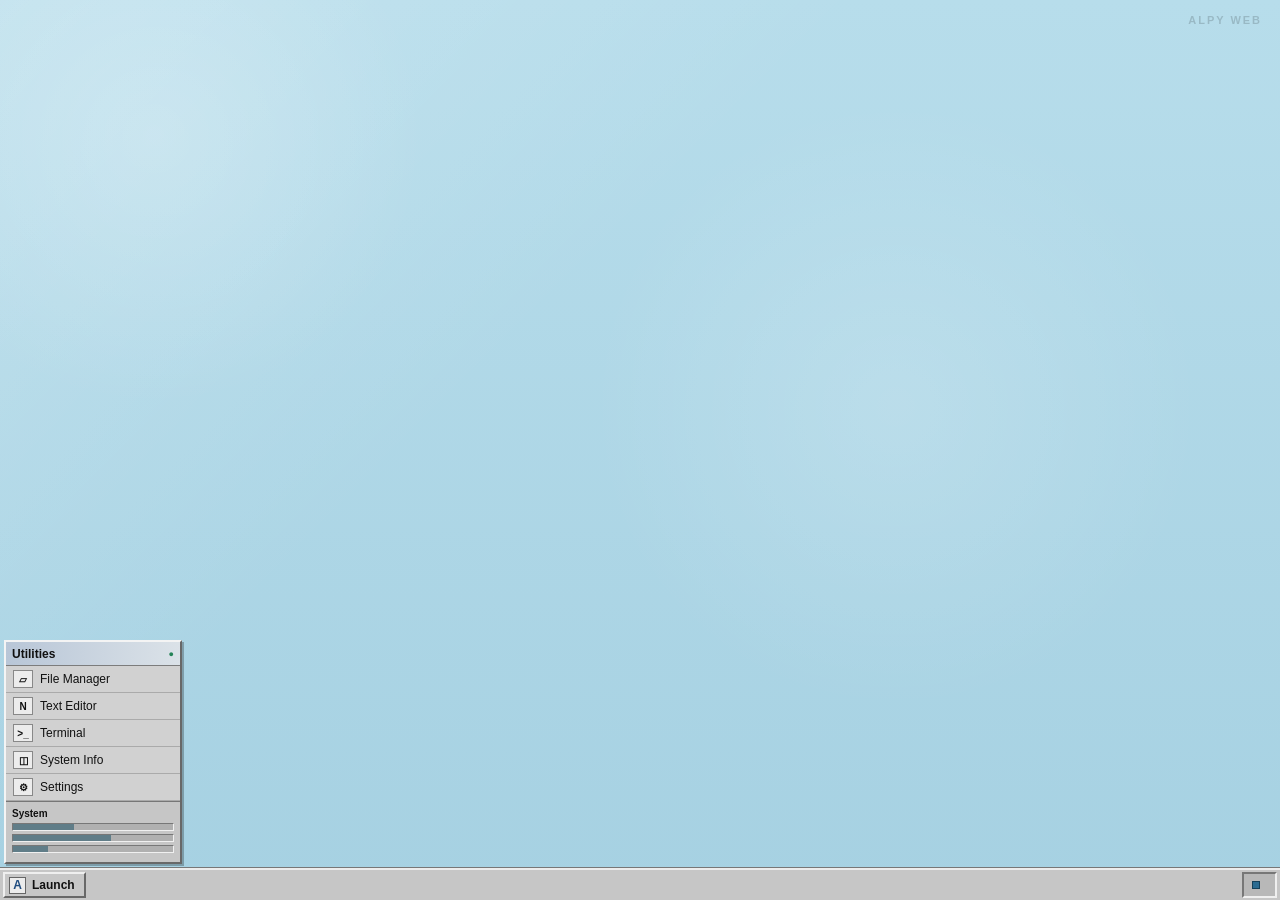
<file: alpy-web/index.html>
<!doctype html>
<html lang="en">
<head>
<meta charset="utf-8">
<meta name="viewport" content="width=device-width,initial-scale=1,viewport-fit=cover">
<meta name="theme-color" content="#b9dceb">
<title>Alpy Web</title>
<link rel="manifest" href="manifest.webmanifest">
<link rel="stylesheet" href="styles.css">
</head>
<body>
<div id="desktop" class="desktop" tabindex="0" aria-label="Alpy Web desktop">
  <div class="desktop-watermark">ALPY WEB</div>

  <div id="windows" class="windows" aria-live="polite"></div>

  <aside class="utility-panel" aria-label="Utilities">
    <div class="utility-titlebar">
      <span>Utilities</span>
      <span class="utility-status">●</span>
    </div>
    <button class="utility-item" data-open-app="files">
      <span class="utility-icon">▱</span><span>File Manager</span>
    </button>
    <button class="utility-item" data-open-app="notes">
      <span class="utility-icon">N</span><span>Text Editor</span>
    </button>
    <button class="utility-item" data-open-app="terminal">
      <span class="utility-icon">&gt;_</span><span>Terminal</span>
    </button>
    <button class="utility-item" data-open-app="system">
      <span class="utility-icon">◫</span><span>System Info</span>
    </button>
    <button class="utility-item" data-open-app="settings">
      <span class="utility-icon">⚙</span><span>Settings</span>
    </button>
    <div class="utility-monitor">
      <div class="monitor-label">System</div>
      <div class="meter"><span style="width:38%"></span></div>
      <div class="meter"><span style="width:61%"></span></div>
      <div class="meter"><span style="width:22%"></span></div>
    </div>
  </aside>

  <div id="launcher" class="launcher hidden" role="menu" aria-label="Applications">
    <div class="launcher-head">
      <div class="launcher-logo">A</div>
      <div>
        <div class="launcher-title">Alpy Web</div>
        <div class="launcher-sub">Portable workspace</div>
      </div>
    </div>
    <input id="launcherSearch" class="launcher-search" placeholder="Find an application…" autocomplete="off">
    <div id="launcherApps" class="launcher-apps"></div>
    <div class="launcher-foot">
      <button class="launcher-foot-btn" data-action="settings">Settings</button>
      <button class="launcher-foot-btn" data-action="lock">Lock</button>
    </div>
  </div>

  <div class="taskbar">
    <button id="menuButton" class="start-button" aria-label="Open Alpy menu">
      <span class="start-mark">A</span>
      <span>Launch</span>
    </button>
    <div id="runningApps" class="running-apps"></div>
    <div class="taskbar-spacer"></div>
    <div class="tray">
      <span class="tray-dot"></span>
      <button id="clock" class="clock" title="Clock"></button>
    </div>
  </div>
</div>

<script src="app.js"></script>
<script>
document.querySelectorAll('[data-open-app]').forEach(btn=>{
  btn.addEventListener('click',()=>{
    const id=btn.dataset.openApp;
    const launcherBtn=document.querySelector('.launcher-app[data-app="'+id+'"]');
    if(launcherBtn) launcherBtn.click();
  });
});
</script>
</body>
</html>
</file>
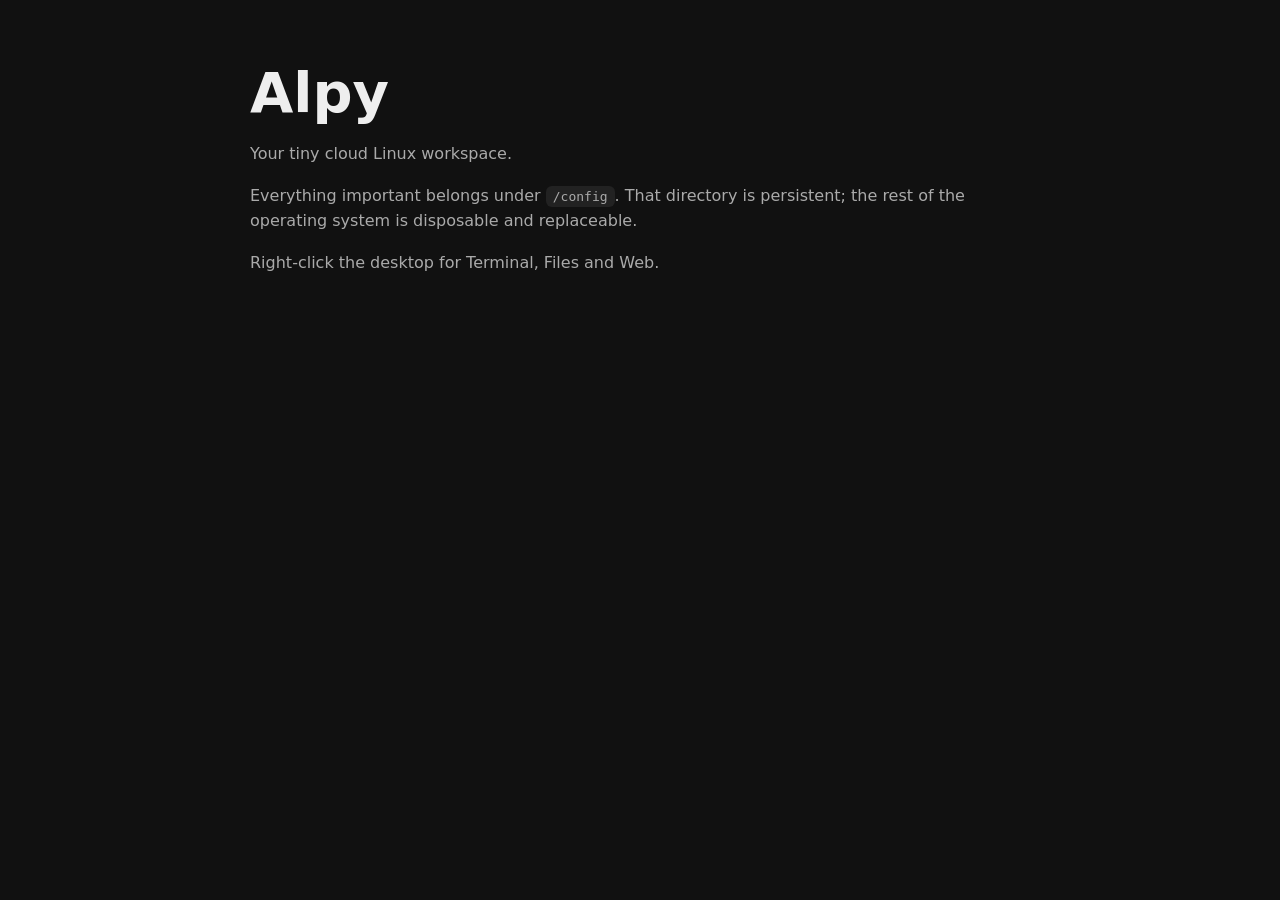
<file: root/defaults/welcome.html>
<!doctype html><html><head><meta charset="utf-8"><title>Alpy</title><style>body{font-family:system-ui;background:#111;color:#eee;max-width:780px;margin:60px auto;padding:0 24px}h1{font-size:56px;margin:0 0 8px}p{color:#aaa;line-height:1.6}code{background:#222;padding:3px 7px;border-radius:6px}</style></head><body><h1>Alpy</h1><p>Your tiny cloud Linux workspace.</p><p>Everything important belongs under <code>/config</code>. That directory is persistent; the rest of the operating system is disposable and replaceable.</p><p>Right-click the desktop for Terminal, Files and Web.</p></body></html>
</file>
<file: alpy-web/styles.css>
:root{
  --desk:#b7ddeb;
  --desk2:#a6d1e2;
  --chrome:#c9c9c9;
  --chrome-light:#f2f2f2;
  --chrome-dark:#656565;
  --title:#c6d2df;
  --text:#111;
  --task-h:32px;
}
*{box-sizing:border-box}
html,body{
  margin:0;width:100%;height:100%;overflow:hidden;
  font-family:"MS Sans Serif",Tahoma,Arial,sans-serif;
  font-size:12px;color:var(--text);background:var(--desk)
}
button,input,textarea{font:inherit}
button{color:inherit}
.desktop{
  position:relative;width:100vw;height:100vh;overflow:hidden;
  background:
    linear-gradient(135deg,rgba(255,255,255,.18),transparent 40%),
    linear-gradient(180deg,var(--desk),var(--desk2));
  user-select:none
}
.desktop::before{
  content:"";position:absolute;inset:0;
  background:
    radial-gradient(circle at 12% 15%,rgba(255,255,255,.20),transparent 20%),
    radial-gradient(circle at 70% 45%,rgba(255,255,255,.14),transparent 30%);
  pointer-events:none
}
.desktop-watermark{
  position:absolute;right:18px;top:14px;color:rgba(0,0,0,.16);
  font-weight:bold;letter-spacing:.18em;font-size:11px
}
.windows{
  position:absolute;left:0;top:0;right:0;bottom:var(--task-h)
}
.window{
  position:absolute;width:min(720px,calc(100vw - 48px));height:min(500px,calc(100vh - 74px));
  min-width:300px;min-height:210px;background:var(--chrome);
  border:2px solid;
  border-color:var(--chrome-light) var(--chrome-dark) var(--chrome-dark) var(--chrome-light);
  box-shadow:2px 2px 0 rgba(0,0,0,.28);
  overflow:hidden;display:flex;flex-direction:column
}
.window.active .window-titlebar{background:linear-gradient(90deg,#b7c5da,#dfe6ef)}
.window.maximized{
  left:2px!important;top:2px!important;
  width:calc(100vw - 4px)!important;
  height:calc(100vh - var(--task-h) - 4px)!important
}
.window-titlebar{
  height:24px;flex:0 0 24px;display:flex;align-items:center;
  padding:2px 3px 2px 7px;background:linear-gradient(90deg,#c5cbd3,#e5e8eb);
  border-bottom:1px solid #7d7d7d;cursor:grab;font-weight:bold
}
.window-titlebar:active{cursor:grabbing}
.window-title{font-size:12px}
.window-actions{margin-left:auto;display:flex;gap:2px}
.window-action{
  width:20px;height:18px;padding:0;border:1px solid;
  border-color:#f5f5f5 #666 #666 #f5f5f5;background:#c8c8c8;
  display:grid;place-items:center;cursor:pointer;line-height:1
}
.window-action:active{border-color:#666 #f5f5f5 #f5f5f5 #666}
.window-body{
  flex:1;min-height:0;overflow:auto;background:#efefef;
  border-top:1px solid #f8f8f8
}
.window-resize{position:absolute;right:0;bottom:0;width:14px;height:14px;cursor:nwse-resize}

.taskbar{
  position:absolute;left:0;bottom:0;width:100%;height:var(--task-h);
  display:flex;align-items:center;gap:3px;padding:2px 3px;background:#c6c6c6;
  border-top:2px solid #ececec;box-shadow:0 -1px 0 #777;z-index:12000
}
.start-button{
  height:26px;padding:0 9px 0 4px;display:flex;align-items:center;gap:6px;
  border:2px solid;border-color:#efefef #686868 #686868 #efefef;
  background:#c7c7c7;font-weight:bold;cursor:pointer
}
.start-button.open,.start-button:active{
  border-color:#686868 #efefef #efefef #686868;background:#bcbcbc
}
.start-mark{
  width:17px;height:17px;border:1px solid #666;background:#ececec;
  display:grid;place-items:center;font-weight:bold;color:#1f4c7f
}
.running-apps{display:flex;gap:3px;min-width:0}
.task-button{
  height:26px;min-width:120px;max-width:180px;padding:0 8px;text-align:left;
  border:2px solid;border-color:#efefef #686868 #686868 #efefef;
  background:#c7c7c7;cursor:pointer;white-space:nowrap;overflow:hidden;text-overflow:ellipsis
}
.task-button.active{
  border-color:#686868 #efefef #efefef #686868;background:#b5b5b5
}
.taskbar-spacer{flex:1}
.tray{
  height:26px;display:flex;align-items:center;gap:7px;padding:0 8px;
  border:2px solid;border-color:#777 #efefef #efefef #777;background:#b8b8b8
}
.tray-dot{width:8px;height:8px;background:#2a6b91;border:1px solid #15415a}
.clock{border:0;background:transparent;padding:0;color:#111;cursor:pointer}

.utility-panel{
  position:absolute;
  left:4px;
  bottom:calc(var(--task-h) + 4px);
  width:178px;
  background:#d6d6d6;
  border:2px solid;
  border-color:#f4f4f4 #686868 #686868 #f4f4f4;
  box-shadow:2px 2px 0 rgba(0,0,0,.26);
  z-index:450;
}
.utility-titlebar{
  height:24px;display:flex;align-items:center;padding:0 6px;
  background:linear-gradient(90deg,#b8c6d7,#dbe2e8);
  border-bottom:1px solid #7c7c7c;font-weight:bold
}
.utility-status{margin-left:auto;color:#248357;font-size:9px}
.utility-item{
  width:100%;height:27px;border:0;border-bottom:1px solid #aaa;
  display:flex;align-items:center;gap:7px;padding:0 7px;background:#d1d1d1;
  text-align:left;cursor:pointer
}
.utility-item:hover{background:#e8e8e8}
.utility-item:active{background:#bdbdbd}
.utility-icon{
  width:20px;height:18px;display:grid;place-items:center;
  border:1px solid #888;background:#ececec;font-size:10px;font-weight:bold
}
.utility-monitor{
  padding:6px;background:#c6c6c6;border-top:1px solid #777
}
.monitor-label{font-size:10px;font-weight:bold;margin-bottom:4px}
.meter{
  height:8px;margin:3px 0;background:#b0b0b0;
  border:1px solid;border-color:#777 #f0f0f0 #f0f0f0 #777
}
.meter span{display:block;height:100%;background:#607d88}

.launcher{
  position:absolute;left:3px;bottom:calc(var(--task-h) + 2px);
  width:300px;max-height:480px;background:#d5d5d5;
  border:2px solid;border-color:#f5f5f5 #686868 #686868 #f5f5f5;
  box-shadow:2px 2px 0 rgba(0,0,0,.3);z-index:10000
}
.hidden{display:none!important}
.launcher-head{
  display:flex;align-items:center;gap:8px;padding:8px;
  background:#b7c6d6;border-bottom:1px solid #7d7d7d
}
.launcher-logo{
  width:32px;height:32px;display:grid;place-items:center;
  background:#eef3f7;color:#244b72;border:1px solid #778899;
  font-size:18px;font-weight:bold
}
.launcher-title{font-size:14px;font-weight:bold}
.launcher-sub{font-size:11px;color:#444;margin-top:1px}
.launcher-search{
  width:calc(100% - 12px);margin:6px;height:27px;padding:0 7px;
  border:2px solid;border-color:#777 #f1f1f1 #f1f1f1 #777;
  background:#fff;color:#111;outline:none
}
.launcher-apps{padding:2px 4px 5px;overflow:auto}
.launcher-app{
  width:100%;display:flex;align-items:center;gap:8px;padding:5px;
  border:0;background:transparent;text-align:left;cursor:pointer
}
.launcher-app:hover{background:#2b5b8d;color:white}
.app-glyph{
  width:24px;height:22px;display:grid;place-items:center;
  background:#ececec;color:#111;border:1px solid #898989;font-weight:bold
}
.app-copy{min-width:0}.app-name{display:block;font-weight:bold}
.app-desc{display:block;font-size:10px;color:#5f5f5f;margin-top:1px}
.launcher-app:hover .app-desc{color:#dce8f4}
.launcher-foot{display:flex;gap:4px;padding:5px;border-top:1px solid #888}
.launcher-foot-btn{
  flex:1;height:25px;border:2px solid;
  border-color:#eee #686868 #686868 #eee;background:#c8c8c8;cursor:pointer
}

.app-shell{height:100%;padding:10px;user-select:text;color:#111}
.app-shell h1{font-size:16px;margin:0 0 10px}
.app-shell p{color:#444;line-height:1.45}
.app-shell textarea,.app-shell input{
  width:100%;background:white;color:#111;
  border:2px solid;border-color:#777 #eee #eee #777;padding:6px;outline:none
}
.app-shell textarea{min-height:260px;resize:none;line-height:1.4}
.file-list{display:grid;gap:4px}
.file-row{
  display:flex;align-items:center;gap:8px;padding:6px 7px;
  border:1px solid #aaa;background:#fff
}
.file-icon{color:#4d6682}
.kv{display:grid;grid-template-columns:140px 1fr;gap:6px 10px}
.kv .k{color:#555}.kv .v{color:#111}
.setting-row{
  padding:8px 0;border-bottom:1px solid #aaa;
  display:flex;align-items:center;gap:10px
}
.setting-row label{flex:1}
.setting-row small{display:block;color:#555;margin-top:2px}
.setting-row input[type="checkbox"]{width:16px;height:16px}
.terminal{
  height:100%;padding:8px;background:#050505;color:#d7d7d7;
  font:12px/1.45 "Courier New",monospace;user-select:text
}
.terminal-line{white-space:pre-wrap}
.terminal-prompt{display:flex;gap:6px;margin-top:6px}
.terminal-prompt span{color:#9eb4c9}
.terminal-prompt input{
  flex:1;background:transparent;border:0;outline:none;
  color:white;font:inherit;padding:0
}
.lock-screen{
  position:absolute;inset:0;z-index:20000;
  background:#9bc5d5;display:grid;place-items:center
}
.lock-card{
  width:320px;padding:24px;background:#c9c9c9;
  border:2px solid;border-color:#f3f3f3 #666 #666 #f3f3f3;text-align:center
}
.lock-time{font-size:52px;font-weight:bold;color:#244b72}
.lock-text{color:#444;margin-top:5px}
.lock-card button{
  margin-top:18px;height:27px;padding:0 18px;
  border:2px solid;border-color:#eee #666 #666 #eee;background:#c7c7c7
}

@media(max-width:700px){
  .desktop-watermark{display:none}
  .utility-panel{
    width:150px;
    transform:scale(.9);
    transform-origin:left bottom
  }
  .window{
    left:4px!important;top:4px!important;
    width:calc(100vw - 8px)!important;
    height:calc(100vh - var(--task-h) - 8px)!important
  }
  .window-resize{display:none}
  .launcher{left:3px;width:calc(100vw - 6px)}
  .task-button{min-width:80px;max-width:110px}
}
</file>
